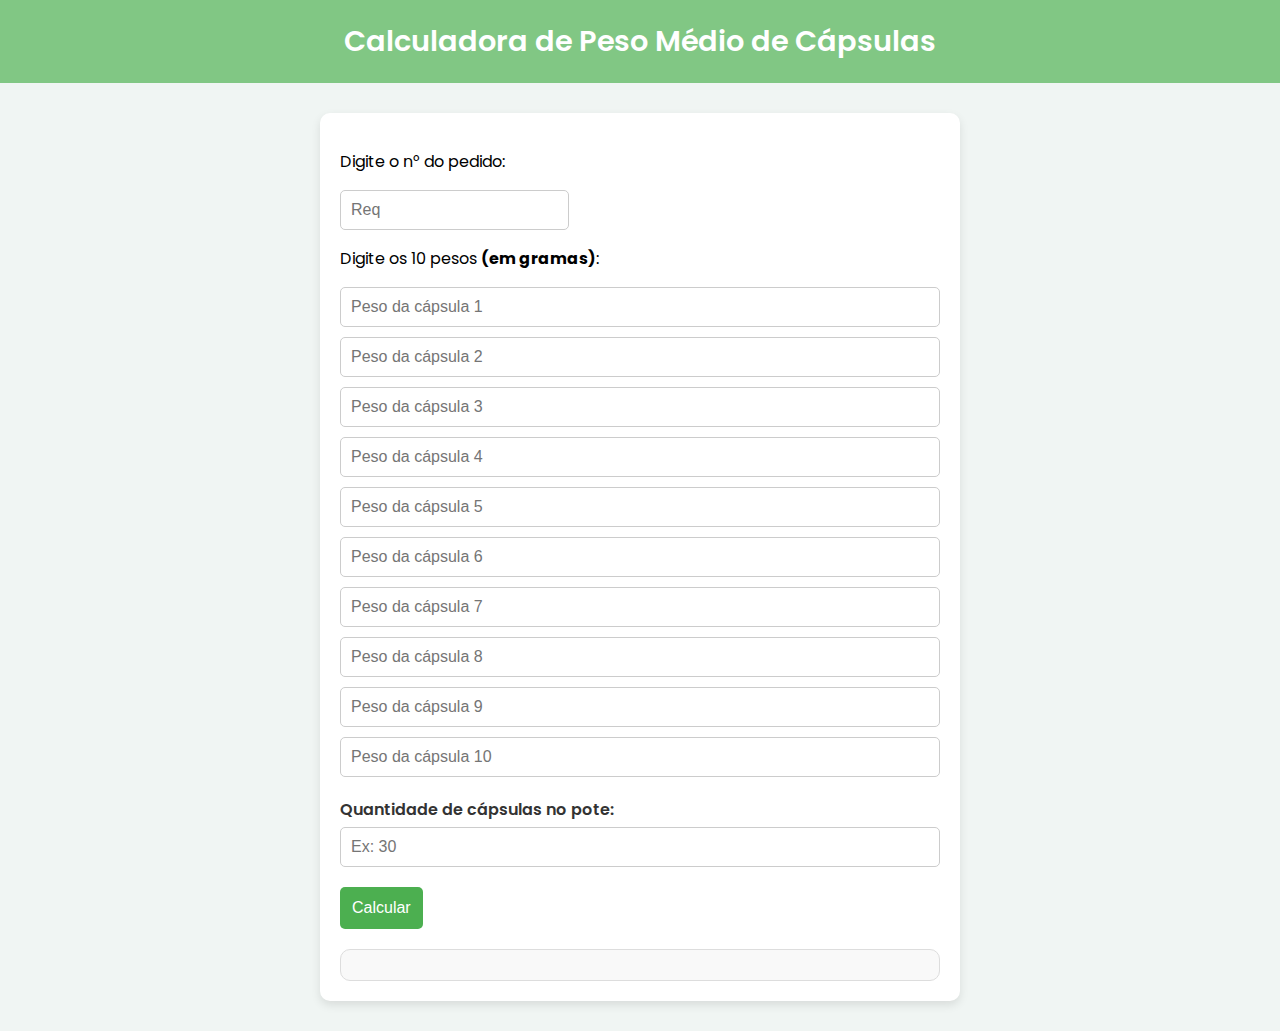
<file: index.html>
<!DOCTYPE html>
<html lang="pt-BR">
<head>
  <meta charset="UTF-8">
  <meta name="viewport" content="width=device-width, initial-scale=1.0">
  <title>Peso Médio das Cápsulas</title>
  <link rel="stylesheet" href="style.css">
</head>
<body>
  <header>
    <h1>Calculadora de Peso Médio de Cápsulas</h1>
  </header>
  <main>

    <p>Digite o n° do pedido:</p>

    <input type="text" placeholder="Req">


    <p>Digite os 10 pesos <strong>(em gramas)</strong>:</p>
    
    <div id="inputs">
      <input type="number" step="0.001" placeholder="Peso da cápsula 1">
      <input type="number" step="0.001" placeholder="Peso da cápsula 2">
      <input type="number" step="0.001" placeholder="Peso da cápsula 3">
      <input type="number" step="0.001" placeholder="Peso da cápsula 4">
      <input type="number" step="0.001" placeholder="Peso da cápsula 5">
      <input type="number" step="0.001" placeholder="Peso da cápsula 6">
      <input type="number" step="0.001" placeholder="Peso da cápsula 7">
      <input type="number" step="0.001" placeholder="Peso da cápsula 8">
      <input type="number" step="0.001" placeholder="Peso da cápsula 9">
      <input type="number" step="0.001" placeholder="Peso da cápsula 10">
    </div>

    <div id="qtd-caps">
    <label for="quantidade">Quantidade de cápsulas no pote:</label>
    <input type="number" id="quantidade" placeholder="Ex: 30">
  </div>
    
    <button id="btnCalcular">Calcular</button>
    
    <div id="resultado"></div>
  </main>

  <script src="script.js"></script>
</body>
</html>
</file>
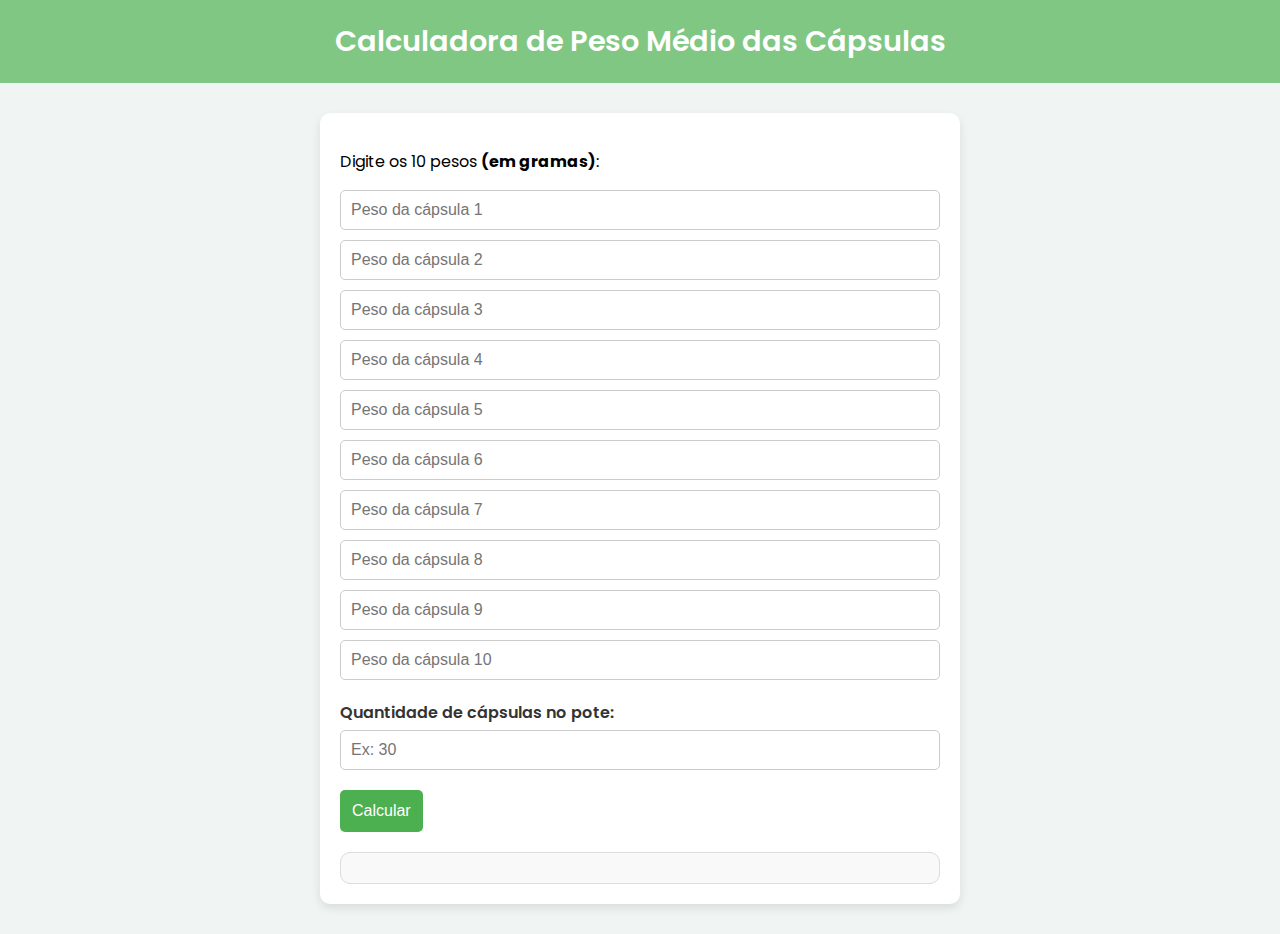
<file: pesoMedio.html>
<!DOCTYPE html>
<html lang="pt-BR">
<head>
  <meta charset="UTF-8">
  <meta name="viewport" content="width=device-width, initial-scale=1.0">
  <title>Peso Médio das Cápsulas</title>
  <link rel="stylesheet" href="style.css">
</head>
<body>
  <header>
    <h1>Calculadora de Peso Médio das Cápsulas</h1>
  </header>

  <main>
    <p>Digite os 10 pesos <strong>(em gramas)</strong>:</p>
    
    <div id="inputs">
      <input type="number" step="0.001" placeholder="Peso da cápsula 1">
      <input type="number" step="0.001" placeholder="Peso da cápsula 2">
      <input type="number" step="0.001" placeholder="Peso da cápsula 3">
      <input type="number" step="0.001" placeholder="Peso da cápsula 4">
      <input type="number" step="0.001" placeholder="Peso da cápsula 5">
      <input type="number" step="0.001" placeholder="Peso da cápsula 6">
      <input type="number" step="0.001" placeholder="Peso da cápsula 7">
      <input type="number" step="0.001" placeholder="Peso da cápsula 8">
      <input type="number" step="0.001" placeholder="Peso da cápsula 9">
      <input type="number" step="0.001" placeholder="Peso da cápsula 10">
    </div>

    <div id="qtd-caps">
    <label for="quantidade">Quantidade de cápsulas no pote:</label>
    <input type="number" id="quantidade" placeholder="Ex: 30">
  </div>
    
    <button id="btnCalcular">Calcular</button>
    
    <div id="resultado"></div>
  </main>

  <script src="script.js"></script>
</body>
</html>
</file>
<file: style.css>
@import url('https://fonts.googleapis.com/css2?family=Poppins:wght@400;600&display=swap');


body {
  font-family: 'Poppins', sans-serif;
  margin: 0;
  padding: 0;
  background: #f0f5f3; 
}

/* Cabeçalho */
header {
  background: #81c784; 
  padding: 20px;
  text-align: center;
}

header h1 {
  margin: 0;
  color: white;
  font-weight: 600;
  font-size: 1.8rem;
}

/* Container central */
main {
  max-width: 600px;
  margin: 30px auto;
  padding: 20px;
  background: white;
  border-radius: 10px;
  box-shadow: 0 4px 10px rgba(0,0,0,0.1);
}


#inputs {
  display: flex;
  flex-direction: column;
  gap: 10px;
  margin-bottom: 20px;
}

input {
  padding: 10px;
  font-size: 1rem;
  border: 1px solid #ccc;
  border-radius: 5px;
  transition: border-color 0.3s;
}

input:focus {
  outline: none;
  border-color: #4caf50; 
}

#qtd-caps {
  margin-top: 15px;
  margin-bottom: 20px;
  display: flex;
  flex-direction: column;
  gap: 5px;
}

#qtd-caps label {
  font-weight: 600;
  color: #333;
}

/* Botão */
button {
  padding: 12px;
  background: #4caf50;
  color: white;
  border: none;
  border-radius: 5px;
  font-size: 1rem;
  cursor: pointer;
  transition: background 0.3s;
}

button:hover {
  background: #388e3c;
}

/* Card de resultado */
#resultado {
  margin-top: 20px;
  padding: 15px;
  border-radius: 10px;
  background: #f9f9f9;
  border: 1px solid #ddd;
}

/* Impressão: só resultados */
@media print {
  body * {
    visibility: hidden;
  }
  #resultado, #resultado * {
    visibility: visible;
  }
  #resultado {
    position: absolute;
    top: 0;
    left: 0;
    width: 100%;
  }
}

/* Responsividade */
@media (max-width: 768px) {
  body {
    background: #eaf5ef; }

  main {
    margin: 10px;
    padding: 15px;
    box-shadow: none; 
  }

  header h1 {
    font-size: 1.4rem; 
  }

  input, button {
    font-size: 1rem;
    padding: 10px;
  }

  #resultado {
    font-size: 0.95rem;
  }
}

@media (max-width: 480px) {
  header h1 {
    font-size: 1.2rem;
  }

  button {
    font-size: 0.9rem;
    padding: 8px;
  }

  input {
    font-size: 0.9rem;
    padding: 8px;
  }
}
</file>
